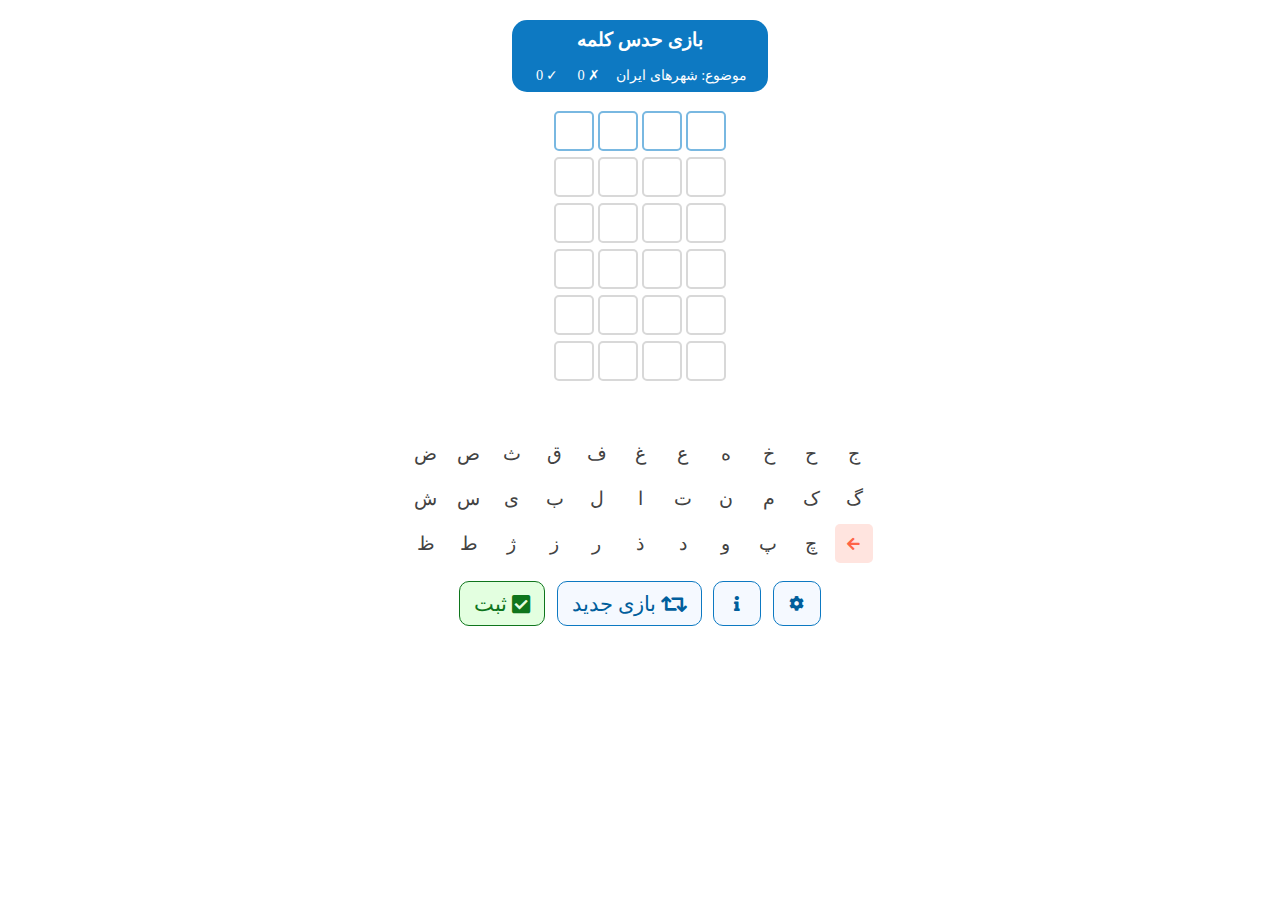
<file: index.html>
<html lang="en">
  <head>
    <meta charset="UTF-8" />
    <meta http-equiv="X-UA-Compatible" content="IE=edge" />
    <meta name="viewport" content="width=device-width, initial-scale=1.0" />
    <link
      rel="stylesheet"
      href="https://pro.fontawesome.com/releases/v5.10.0/css/all.css"
    />
    <link rel="stylesheet" href="reset.css" />
    <link
      href="https://cdn.fontcdn.ir/Font/Persian/Vazir/Vazir.css"
      rel="stylesheet"
      type="text/css"
    />
    <link rel="stylesheet" href="style.css" />
    <script type="module" src="cities.js" defer></script>
    <script type="module" src="script.js" defer></script>
    <title>Wordle</title>
  </head>
  <body>
    <div class="container">
      <header>
        <h1>بازی حدس کلمه</h1>
        <div class="scores">
          <div class="marks"><span class="wons">0</span>&checkmark;</div>
          <div class="marks"><span class="losts">0</span>&cross;</div>
          <div>موضوع: <span class="subject">شهرهای ایران</span></div>
        </div>
      </header>
      <main>
        <div class="box">
          <div class="guess"></div>
          <div class="status book"></div>
          <div class="keyboard">
            <div class="keyboardrow">
              <div class="key kpad" data-ch="ض">ض</div>
              <div class="key kpad" data-ch="ص">ص</div>
              <div class="key kpad" data-ch="ث">ث</div>
              <div class="key kpad" data-ch="ق">ق</div>
              <div class="key kpad" data-ch="ف">ف</div>
              <div class="key kpad" data-ch="غ">غ</div>
              <div class="key kpad" data-ch="ع">ع</div>
              <div class="key kpad" data-ch="ه">ه</div>
              <div class="key kpad" data-ch="خ">خ</div>
              <div class="key kpad" data-ch="ح">ح</div>
              <div class="key kpad" data-ch="ج">ج</div>
            </div>
            <div class="keyboardrow">
              <div class="key kpad" data-ch="ش">ش</div>
              <div class="key kpad" data-ch="س">س</div>
              <div class="key kpad" data-ch="ی">ی</div>
              <div class="key kpad" data-ch="ب">ب</div>
              <div class="key kpad" data-ch="ل">ل</div>
              <div class="key kpad" data-ch="ا">ا</div>
              <div class="key kpad" data-ch="ت">ت</div>
              <div class="key kpad" data-ch="ن">ن</div>
              <div class="key kpad" data-ch="م">م</div>
              <div class="key kpad" data-ch="ک">ک</div>
              <div class="key kpad" data-ch="گ">گ</div>
            </div>
            <div class="keyboardrow">
              <div class="key kpad" data-ch="ظ">ظ</div>
              <div class="key kpad" data-ch="ط">ط</div>
              <div class="key kpad" data-ch="ژ">ژ</div>
              <div class="key kpad" data-ch="ز">ز</div>
              <div class="key kpad" data-ch="ر">ر</div>
              <div class="key kpad" data-ch="ذ">ذ</div>
              <div class="key kpad" data-ch="د">د</div>
              <div class="key kpad" data-ch="و">و</div>
              <div class="key kpad" data-ch="پ">پ</div>
              <div class="key kpad" data-ch="چ">چ</div>
              <div class="key kpad del">
                <i class="fa fa-arrow-left" aria-hidden="true"></i>
              </div>
            </div>
          </div>
          <div class="butts">
            <button class="greenbutt sub">
              ثبت <i class="fa fa-check-square" aria-hidden="true"></i>
            </button>
            <button class="butt newgame">
              بازی جدید <i class="fa fa-retweet" aria-hidden="true"></i>
            </button>
            <button class="icon info">
              <i class="fa fa-info" aria-hidden="true"></i>
            </button>
            <button class="icon setting">
              <i class="fa fa-cog"></i>
            </button>
          </div>
        </div>
      </main>
    </div>
    <div class="infopage hidden">
      <span class="pagetitle">راهنمای بازی</span>
      <button class="closeinfo">&times;</button>
      <p>
        برای برنده شدن باید کلمه مورد نظر رو حدس بزنی. می‌تونی ۵ بار حدس بزنی.
        بعد از هر حدس رنگ هر حرف تغییر میکنه.
      </p>
      <ul>
        <li>
          <bold
            style="
              background-color: #b0f79b;
              color: #1b7912;
              padding: 0 0.6rem;
              border-radius: 2px;
            "
            >سبز</bold
          >
          یعنی اون حرف وجود داره و جاش هم درسته.
        </li>
        <li>
          <bold
            style="
              background-color: #f7ee9b;
              padding: 0 0.6rem;
              border-radius: 2px;
              color: #695f00;
            "
            >زرد</bold
          >
          یعنی اون حرف وجود داره ولی جاش درست نیست.
        </li>
        <li>
          <bold
            style="
              background-color: #e9e9e9;
              color: #555;
              padding: 0 0.6rem;
              border-radius: 2px;
            "
            >طوسی</bold
          >
          یعنی کلا اون حرف وجود نداره.
        </li>
      </ul>
      <p>از قسمت تنظیمات می‌تونی موضوع کلمات رو عوض بکنی.</p>
    </div>
    <div class="settingpage hidden">
      <span class="pagetitle">تنظیمات</span>
      <button class="closesetting">&times;</button>
      <div class="optionbox">
        <span class="optiontitle">موضوع کلمات</span>
        <div class="optionchoices">
          <span class="option city optionselected">📌 شهرهای ایران</span>
          <span class="option animal">🐈 حیوانات</span>
          <span class="option fruit">🍓 میوه‌ها</span>
        </div>
      </div>
      <div class="optionbox">
        <span class="optiontitle">امتیازات</span>
        <div class="optionchoices">
          <span class="option deletescores">🚮 امتیازهامو پاک کن</span>
        </div>
        <p>با زدن این دکمه فقط امتیازات موضوع انتخاب شده پاک میشه.</p>
      </div>
    </div>
    <div class="overlay hidden"></div>
  </body>
</html>
</file>
<file: style.css>
* {
  box-sizing: border-box;
}
.fa,
.fas {
  vertical-align: middle;
}
body {
  font-family: "Vazir", Tahoma, Verdana, "Times New Roman";
  user-select: none;
  display: flex;
  flex-direction: column;
  font-size: 100%;
}
.container {
  display: flex;
  flex-direction: column;
  align-items: center;
}

header {
  font-weight: bold;
  background-color: #0d79c2;

  margin: 20px auto 0;
  width: 16rem;
  color: white;
  text-align: center;
  height: 4.5rem;
  border-radius: 15px;
  display: flex;
  flex-direction: column;
  align-items: center;
  justify-content: center;
  justify-content: space-around;
  font-size: 1.2rem;
}
.box {
  margin: 0px auto;
  text-align: center;
}
.keyboard {
  display: flex;
  flex-direction: column;
  justify-content: center;
}
.keyboardrow {
  display: flex;
  flex-direction: row;
  justify-content: center;
}

.key {
  font-size: 0.9rem;
  /* background-color: #f5f5f5; */
  /* border: 1px solid #c9c9c9; */
  color: #424242;
  min-width: 1.6rem;
  border-radius: 5px;
  cursor: pointer;
  align-items: center;
  display: flex;
  justify-content: center;
}
.kpad {
  padding: 1vh 1.8vw;
  margin: 0.4vh 0.5vw;
}
.guess {
  padding-top: 1rem;
  display: flex;
  flex-direction: column;
}
.row {
  /* gap: 0.5rem;
  padding: 5px 5px; */
  border-radius: 5px;
  display: flex;
  margin: 0 auto;
  flex-direction: row-reverse;
}
.cell {
  margin: 3px 2px;
  border: 2px solid #d8d8d8;
  width: 40px;
  height: 40px;
  border-radius: 5px;
  display: flex;
  justify-content: center;
  font-size: 18px;
  color: #444;
  align-items: center;
}
.butts {
  margin: 15px auto;
  display: flex;
  width: 20rem;
  justify-content: space-evenly;
  flex-wrap: wrap;
}
.butt,
.greenbutt {
  border-radius: 10px;
  border: 1px solid #0d79c2;
  background-color: #f5f9ff;
  color: #005e9c;
  padding: 5px 14px;
  font-family: inherit;
  font-size: 1rem;
  /* margin: 3px 5px; */
  cursor: pointer;
}

.greenbutt {
  color: #0e751c;
  border: 1px solid #0e751c;
  background-color: #e3ffe0;
}
.del {
  background-color: rgb(255, 228, 223);
  color: tomato;
  font-size: 0.9rem !important;
  flex-grow: 2;
}
.green {
  background-color: #b0f79b;
  color: #1b7912;
  border: none !important;
  box-shadow: 0px 0px 7px#b0f79b;
  /* border: 2px solid #1b7912 !important; */
}
.yellow {
  background-color: #fff989;
  color: #695f00;
  border: none !important;
  box-shadow: 0px 0px 7px#fff989;
  /* border: 2px solid #695f00; */
}
.gray {
  background-color: #e9e9e9;
  color: #555;
  border: none !important;
  box-shadow: 0px 0px 7px#e9e9e9;
  /* border: 2px solid #818181; */
}
.status {
  margin: 1rem 0 10px;
  font-size: 1rem;
  height: 1.3rem;
  color: tomato;
  direction: rtl;
}
.redtext {
  color: tomato;
}
.greentext {
  color: #1b7912;
}

.infoimg {
  position: absolute;
  top: 50%;
  left: 50%;
  transform: translate(-50%, -50%);
  transition: 1s;
  border: 2px solid #444;
  border-radius: 10px;
  z-index: 10;
}

.hidden {
  display: none !important;
}
.overlay {
  position: absolute;
  top: 0;
  left: 0;
  width: 100%;
  height: 130%;
  background-color: rgba(0, 0, 0, 0.6);
  backdrop-filter: blur(3px);
  z-index: 5;
}
.closeinfo {
  position: absolute;
  top: 0.5rem;
  right: 0.8rem;
  font-size: 2rem;
  color: #333;
  cursor: pointer;
  border: none;
  background: none;
  z-index: 11;
}
.infopage {
  position: absolute;
  top: 50%;
  left: 50%;
  width: 70%;
  color: #333;
  background-color: #fff;
  transform: translate(-50%, -50%);
  transition: 1s;
  padding: 2.5rem 1rem 1rem;
  border-radius: 10px;
  z-index: 10;
  font-size: 0.8rem;
  direction: rtl;
  line-height: 1.9rem;
}
.infopage p {
  margin-top: 1rem;
  line-height: 1.5rem;
}
.scores {
  font-size: 0.9rem;
  font-weight: 200;
  display: flex;
  width: 90%;
  justify-content: space-around;
}
.wons,
.losts {
  margin: 0 0.2rem;
}
ul {
  margin-top: 1rem;
}
.icon {
  border-radius: 10px;
  border: 1px solid #0d79c2;
  background-color: #f5f9ff;
  color: #005e9c;
  padding: 14px 14px;
  font-family: inherit;
  font-size: 15px;
  cursor: pointer;
  min-width: 3rem;
  /* margin: 3px 5px; */
}
.settingpage {
  position: absolute;
  top: 50%;
  left: 50%;
  width: 18rem;
  color: #333;
  background-color: #fff;
  transform: translate(-50%, -50%);
  transition: 1s;
  padding: 4.5rem 2rem 1rem;
  border-radius: 10px;
  z-index: 10;
  font-size: 0.8rem;
  direction: rtl;
  line-height: 1.9rem;
  display: flex;
  flex-direction: column;
  align-items: flex-start;
}
.pagetitle {
  font-weight: bold;
  position: absolute;
  top: 0.7rem;
  right: 3rem;
  font-size: 1.2rem;
  color: #333;
  z-index: 11;
}
.closesetting {
  position: absolute;
  top: 0.5rem;
  right: 0.8rem;
  font-size: 2rem;
  color: #333;
  cursor: pointer;
  border: none;
  background: none;
  z-index: 11;
}
.optionbox {
  background-color: #f5f5f5;
  padding: 0.6rem 1rem 1rem;
  border-radius: 10px;
  margin-bottom: 1rem;
  width: 100%;
}
.optiontitle {
  width: auto;
  font-family: inherit;
  font-size: 1rem;
  font-weight: 500;
  margin-bottom: 1rem;
  padding: 0 0.5rem 0.3rem 0.5rem;
  border-bottom: 1px solid #c4c4c4;
}
.option {
  font-family: inherit;
  font-size: 0.9rem;
  padding: 0.2rem 0.6rem;
  cursor: pointer;
  border-radius: 10px;
  color: #555;
  border: none;
  background-color: #dfdfdf;
}
.optionselected {
  color: #fff;
  background-color: #0d79c2;
}
.optionchoices {
  margin-top: 1.5rem;
  display: flex;
  flex-direction: column;
  align-items: flex-start;
  gap: 0.6rem;
}
.optionbox p {
  margin-top: 0.3rem;
  font-family: inherit;
  font-weight: 200;
  line-height: 1rem;
  font-size: 0.7rem;
  color: #666;
}
@media screen and (min-width: 800px) {
  .kpad {
    padding: 10px 7px;
    margin: 3px;
  }
  .key {
    font-size: 1.2rem;
    min-width: 2.3rem;
  }
  .infopage {
    line-height: 1.9rem;
    max-width: 35%;
    font-size: 1rem;
    padding: 3rem 2rem 2rem;
  }
  .settingpage {
    width: 31rem;
  }
  .optionchoices {
    flex-direction: row;
  }
  .butts {
    width: 24rem;
  }
  .butt,
  .greenbutt {
    font-size: 1.3rem;
  }
  .infopage p {
    margin-top: 1rem;
    line-height: 1.8rem;
  }
}
</file>
